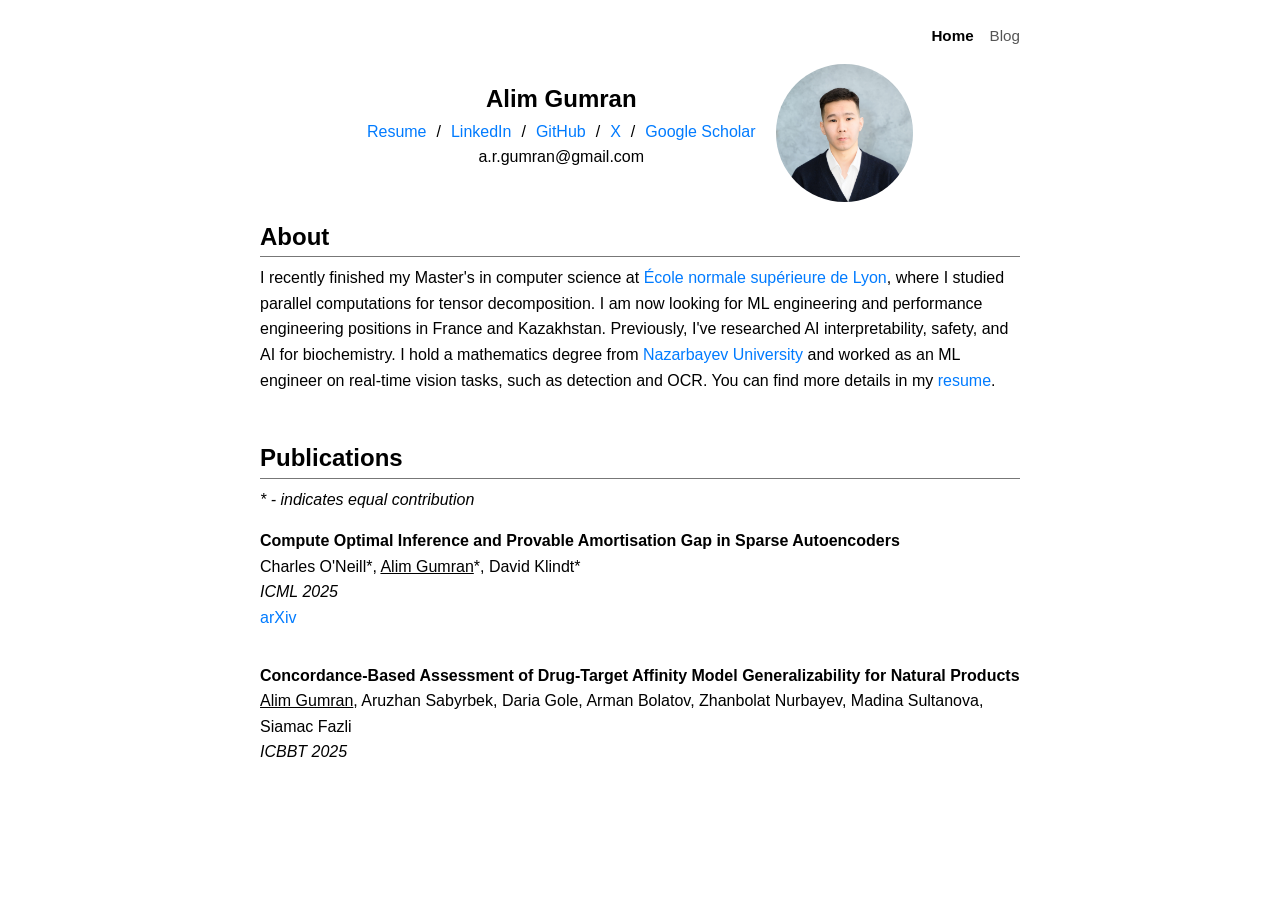
<file: index.html>
<!DOCTYPE html>
<html lang="en">
<head>
    <meta charset="UTF-8">
        <meta name="viewport" content="width=device-width, initial-scale=1.0">
    <title>Alim Gumran</title>
    <link rel="stylesheet" href="styles.css">
</head>
<body>
    <nav class="site-nav">
        <a href="index.html" class="nav-active">Home</a>
        <a href="blog.html">Blog</a>
    </nav>
    <div class="profile-container">
        <div class="profile-text">
            <h2 class="name">Alim Gumran</h2>
            <div class="contact-links">
                <a href="https://drive.google.com/file/d/1Pxx8zUwT03fvKJrM1XqrQOZ9cUQ_KaXh/view?usp=drivesdk">Resume</a> /
                <a href="https://www.linkedin.com/in/gumran/">LinkedIn</a> /
                <a href="https://github.com/gumran">GitHub</a> /
                <a href="https://x.com/gumr4n">X</a> /
                <a href="https://scholar.google.com/citations?user=99g_TL0AAAAJ">Google Scholar</a>
            </div>
            <p class="email">a.r.gumran@gmail.com</p>
        </div>
        <img src="image.jpg" alt="Alim Gumran" class="profile-image">
    </div>
    <main class="container">
        <section id="about">
        <h2>About</h2>
            <p>
                I recently finished my Master's in computer science at <a href="https://www.ens-lyon.fr/">École normale supérieure de Lyon</a>, where I studied parallel computations for tensor decomposition. I am now looking for ML engineering and performance engineering positions in France and Kazakhstan. Previously, I've researched AI interpretability, safety, and AI for biochemistry. I hold a mathematics degree from <a href="https://nu.edu.kz/">Nazarbayev University</a> and worked as an ML engineer on real-time vision tasks, such as detection and OCR. You can find more details in my <a href="https://drive.google.com/file/d/1Pxx8zUwT03fvKJrM1XqrQOZ9cUQ_KaXh/view?usp=drivesdk">resume</a>.
            </p>
        </section>
        <section id="research">
        <h2>Publications</h2>
            <div class="research-list">
                <i>* - indicates equal contribution</i>
                <article class="research-card">
                    <b>Compute Optimal Inference and Provable Amortisation Gap in Sparse Autoencoders</b>
                    <p>
                        Charles O'Neill*, <u>Alim Gumran</u>*, David Klindt*<br>
                        <i>ICML 2025</i><br>
                        <a href="https://arxiv.org/abs/2411.13117">arXiv</a>
                    </p>
                </article>
                <article class="research-card">
                    <b>Concordance-Based Assessment of Drug-Target Affinity Model Generalizability for Natural Products</b>
                    <p>
                        <u>Alim Gumran</u>, Aruzhan Sabyrbek, Daria Gole, Arman Bolatov, Zhanbolat Nurbayev, Madina Sultanova, Siamac Fazli<br>
                        <i>ICBBT 2025</i>
                    </p>
                </article>
        </section>
</file>
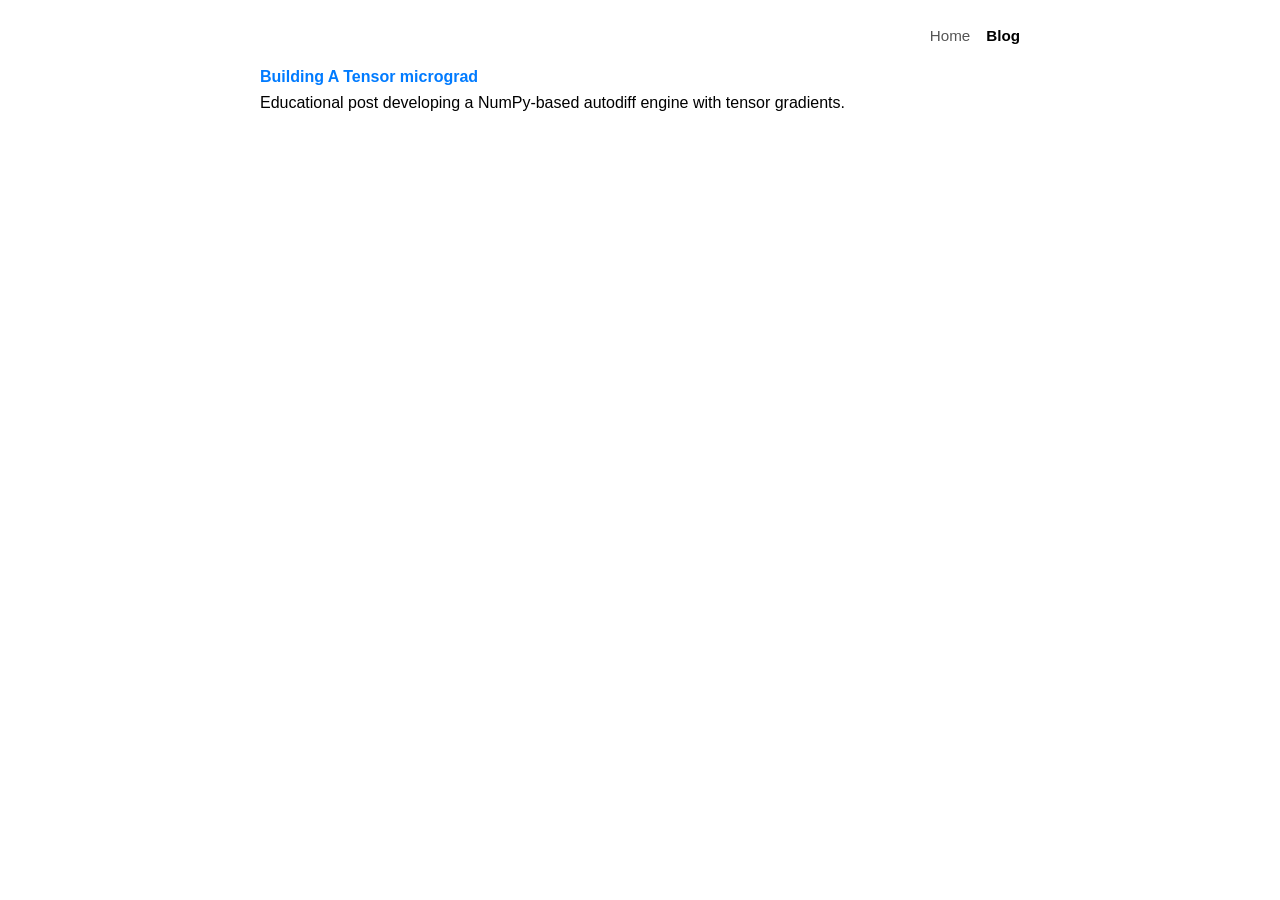
<file: blog.html>
<!DOCTYPE html>
<html lang="en">
<head>
    <meta charset="UTF-8">
    <meta name="viewport" content="width=device-width, initial-scale=1.0">
    <title>Blog - Alim Gumran</title>
    <link rel="stylesheet" href="styles.css">
</head>
<body>
    <nav class="site-nav">
        <a href="index.html">Home</a>
        <a href="blog.html" class="nav-active">Blog</a>
    </nav>
    <main class="container">
        <section id="blog">
            <div class="blog-list">
                <article class="blog-entry">
                    <a href="mgp.html"><b>Building A Tensor micrograd</b></a>
                    <p>Educational post developing a NumPy-based autodiff engine with tensor gradients.</p>
                </article>
            </div>
        </section>
    </main>
</body>
</html>
</file>
<file: styles.css>
* {
    margin: 0;
    padding: 0;
    box-sizing: border-box;
}

body {
    font-family: 'Segoe UI', Tahoma, Geneva, Verdana, sans-serif;
    font-size: 1rem;
    color: #000;
    line-height: 1.6;
    padding-top: 1.5rem;
}

.container {
    max-width: 800px;
    margin: 0 auto;
    padding: 0 20px;
    display: flex;
    flex-direction: column;
    gap: 30px;
}

a {
    text-decoration: none;
    color: #007bff;
}

a:visited {
    color: #007bff;
}

a:hover {
    text-decoration: underline;
}

h3 {
    font-size: 1.2rem;
    margin-bottom: 1rem;
    display: flex;
    align-items: center;
    gap: 10px;
}

p {
    margin-bottom: 1rem;
}

b {
    font-weight: bold;
}

i {
    font-style: italic;
}

#about,
#research {
    flex: 1.2;
}

#about h2,
#research h2 {
    border-bottom: 1px solid #777;
    margin-bottom: 0.5rem;
}

#research

#research h3 img {
    width: 25px;
    height: auto;
}

.name {
    text-align: center;
}

.email {
    text-align: center;
    font-size: 1rem;
}

.contact-links {
    text-align: center;
    font-size: 1rem;
    display: flex;
    justify-content: center;
    gap: 10px;
    align-items: center;
}

.research-list {
    display: flex;
    flex-direction: column;
    gap: 1rem;
    margin-bottom: 1rem;
}

.research-card {
    background-color: transparent;
    box-shadow: none;
    border-radius: 0;
}

.profile-container {
    display: flex;
    align-items: center;
    justify-content: center;
    gap: 20px;
    margin-bottom: 1rem;
}

.profile-text {
    text-align: center;
}

.profile-image {
    width: 137.5px;
    height: auto;
    border-radius: 50%;
    object-fit: cover;
}

/* Navigation */
.site-nav {
    max-width: 800px;
    margin: 0 auto 1rem;
    padding: 0 20px;
    display: flex;
    justify-content: flex-end;
    gap: 1rem;
    font-size: 0.95rem;
}

.site-nav a {
    color: #555;
}

.site-nav a.nav-active {
    color: #000;
    font-weight: bold;
}

/* Blog listing */
#blog h2 {
    border-bottom: 1px solid #777;
    margin-bottom: 0.5rem;
}

.blog-list {
    display: flex;
    flex-direction: column;
    gap: 0.75rem;
}

/* Blog post */
.post h1 {
    margin-bottom: 1.5rem;
}

.post h2 {
    margin-top: 2rem;
    margin-bottom: 0.75rem;
}

.post h3 {
    margin-top: 1.5rem;
    display: block;
}

.post h4 {
    margin-top: 1.25rem;
    margin-bottom: 0.5rem;
}

.post img {
    width: 100%;
    height: auto;
    margin: 1rem 0;
}

.post .subtitle {
    font-size: 0.85rem;
    font-style: italic;
    margin-top: -0.75rem;
}

.post pre {
    background-color: #f5f5f5;
    border-radius: 4px;
    padding: 1rem;
    overflow-x: auto;
    margin-bottom: 1rem;
    font-size: 0.9rem;
    line-height: 1.5;
}

.post code {
    font-family: 'Consolas', 'Monaco', 'Courier New', monospace;
    font-size: 0.9em;
}

.post p code {
    background-color: #f5f5f5;
    padding: 0.15em 0.35em;
    border-radius: 3px;
}

.post .katex-display {
    margin: 1.25rem 0;
    overflow-x: auto;
}

.post details {
    margin: 1rem 0;
    padding-left: 1.25rem;
}

.post details summary {
    cursor: pointer;
    list-style: none;
}

.post details summary::-webkit-details-marker {
    display: none;
}

.post details summary h4 {
    display: inline;
    margin: 0;
}

.post details summary h3::before {
    content: '▶ ';
    font-size: 0.75em;
}

.post details[open] summary h3::before {
    content: '▼ ';
}
</file>
